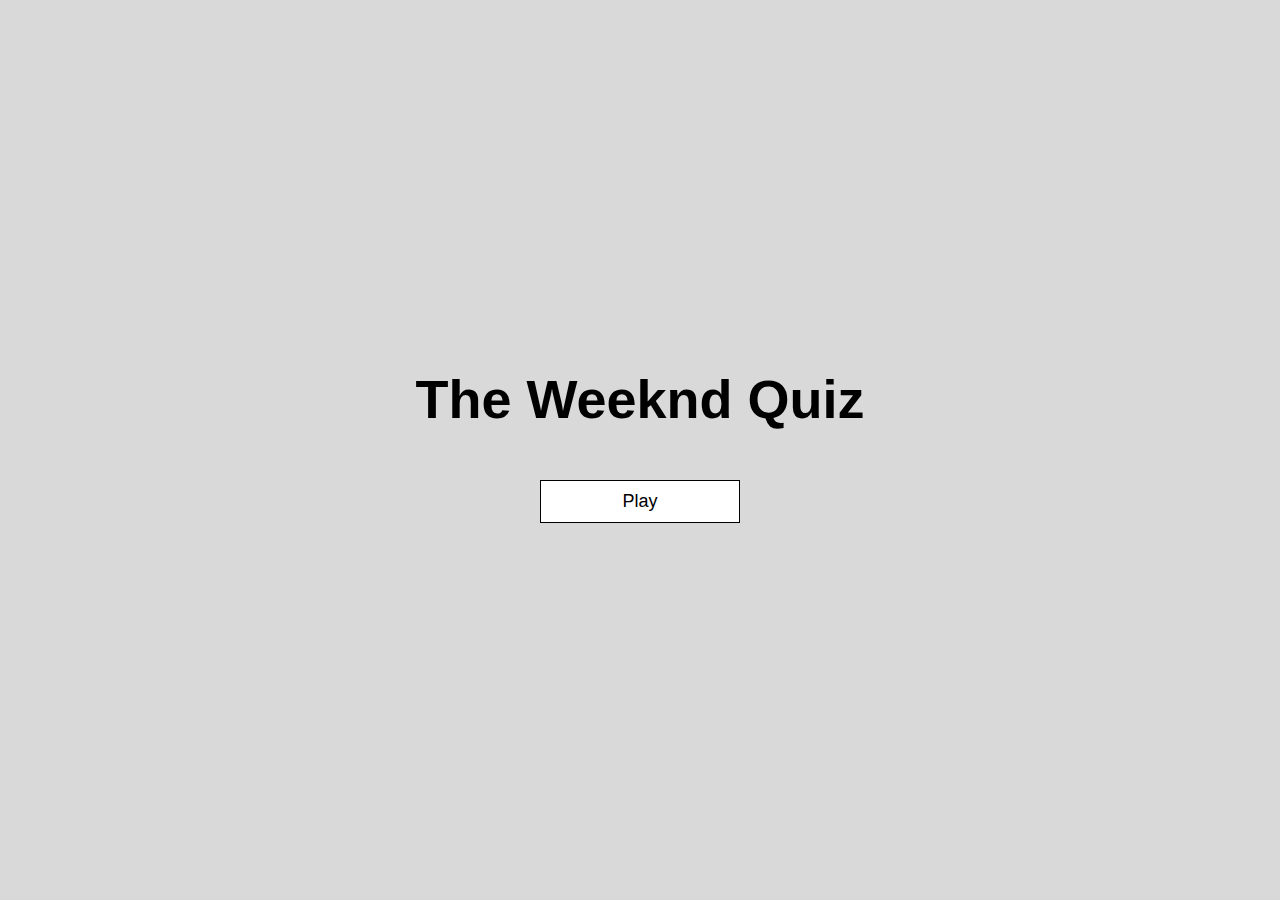
<file: index.html>
<!DOCTYPE html>
<html lang="en">
<head>
    <meta charset="UTF-8">
    <meta http-equiv="X-UA-Compatible" content="IE=edge">
    <meta name="viewport" content="width=device-width, initial-scale=1.0">
    <title>Short Quiz</title>
    <link rel="stylesheet" href="app.css">
</head>
<body>
    <div class="container">
        <div id="home" class="flex-center flex-column">
            <h1>The Weeknd Quiz</h1> 
            <a class = "btn" href="game.html">Play</a>
        </div>
    </div>
</body>
</html>
</file>
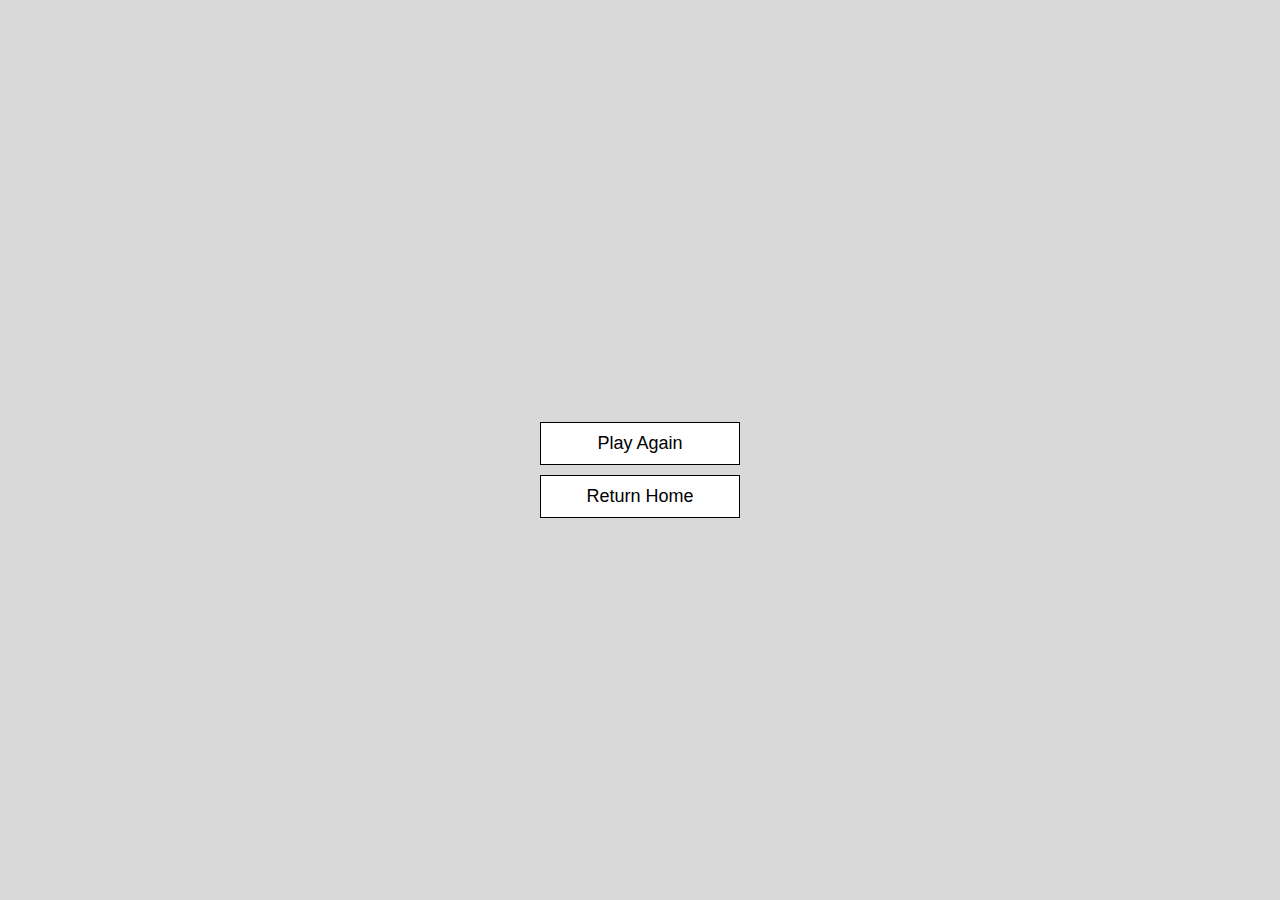
<file: end.html>
<!DOCTYPE html>
<html lang="en">
<head>
    <meta charset="UTF-8">
    <meta http-equiv="X-UA-Compatible" content="IE=edge">
    <meta name="viewport" content="width=device-width, initial-scale=1.0">
    <title>Congratulations!</title>
    <link rel="stylesheet" href="app.css">
</head>
<body>
    <div class="container">
        <div id="end" class="flex-center flex-column">
            <h1 id="finalScore"></h1>
            <a href="game.html" class="btn">Play Again</a>
            <a href="index.html" class="btn">Return Home</a>
        </div>
    </div>
    <script src="end.js"></script>
</body>
</html>
</file>
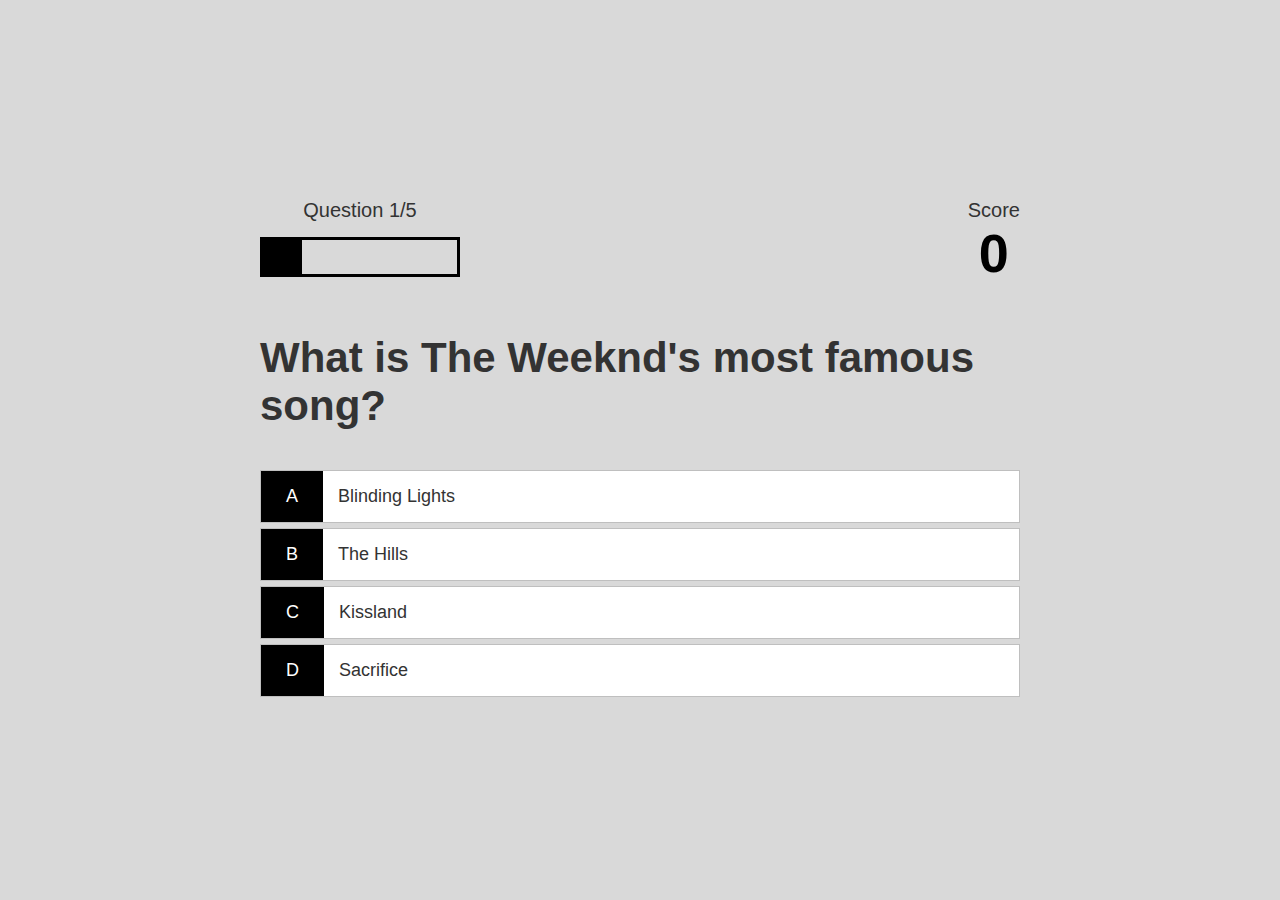
<file: game.html>
<!DOCTYPE html>
<html lang="en">
<head>
    <meta charset="UTF-8" />
    <meta name="viewport" content="width=device-width, initial-scale=1.0" />
    <meta http-equiv="X-UA-Compatible" content="ie=edge" />
    <title>Quick Quiz - Play</title>
    <link rel="stylesheet" href="app.css" />
    <link rel="stylesheet" href="game.css" />
</head>
<body>
    <div class="container">
    <div id="game" class="justify-center flex-column">
        <div id="hud">
        <div id="hud-item">
            <p id= "progressText" class="hud-prefix">
            Question
            </p>
            <div id="progressBar">
                <div id="progressBarFull"></div>
            </div>
        </div>
        <div id="hud-item">
            <p class="hud-prefix">
            Score
            </p>
            <h1 class="hud-main-text" id="score">
            0
            </h1>
        </div>
        </div>
        <h2 id="question">What is the answer to this questions?</h2>
        <div class="choice-container">
        <p class="choice-prefix">A</p>
        <p class="choice-text" data-number="1">Choice 1</p>
        </div>
        <div class="choice-container">
        <p class="choice-prefix">B</p>
        <p class="choice-text" data-number="2">Choice 2</p>
        </div>
        <div class="choice-container">
        <p class="choice-prefix">C</p>
        <p class="choice-text" data-number="3">Choice 3</p>
        </div>
        <div class="choice-container">
        <p class="choice-prefix">D</p>
        <p class="choice-text" data-number="4">Choice 4</p>
        </div>
    </div>
    </div>
    <script src="game.js"></script>
</body>
</html>
</file>
<file: app.css>
:root{
    background-color: hsl(0, 0%, 85%);
    font-size: 62.5%;
}

*{
    box-sizing: border-box;
    font-family: Arial, Helvetica, sans-serif;
    margin: 0;
    padding: 0;
    color: #333;
}

h1, h2, h3, h4{
    margin-bottom: 1rem;
}

h1{
    font-size: 5.4rem;
    color: #000000;
    margin-bottom: 5rem;
}

h1 span{
    font-size: 2.4rem;
    font-weight: 500;
}

h2 {
    font-size: 4.2rem;
    margin-bottom: 4rem;
    font-weight: 700;
}

h3 {
    font-size: 2.8rem;
    font-weight: 500;
}

/* Utilities used */ 

.container{
    width: 100vw;
    height: 100vh;
    display: flex;
    justify-content: center;
    align-items: center;
    max-width: 80rem;
    margin: 0 auto;
    padding: 2rem;
}

.container > * {
    width: 100%;
}

.flex-column {
    display: flex;
    flex-direction: column;
}

.flex-center {
    justify-content: center;
    align-items: center;
}

.text-center {
    text-align: center;
}

.hidden {
    display: none;
}

/* Buttons */
.btn {
    font-size: 1.8rem;
    padding: 1rem 0;
    width: 20rem;
    text-align: center;
    border: 0.1rem solid black;
    margin-bottom: 1rem;
    text-decoration: none;
    color: black;
    background-color: white;
  }
  
  .btn:hover {
    cursor: pointer;
    box-shadow: 0 0.4rem 1.4rem 0 black;
    transform: translateY(-0.1rem);
    transition: transform 150ms;
  }
  
  .btn[disabled]:hover {
    cursor: not-allowed;
    box-shadow: none;
    transform: none;
  }
</file>
<file: game.css>
.choice-container {
    display: flex;
    margin-bottom: 0.5rem;
    width: 100%;
    font-size: 1.8rem;
    border: 0.1rem solid rgba(0, 0, 0, 0.25);
    background-color: white;
}

.choice-container:hover {
    cursor: pointer;
    box-shadow: 0 0.4rem 1.4rem 0 rgba(0, 0, 0, 0.5);
    transform: translateY(-0.1rem);
    transition: transform 150ms;
}

.choice-prefix {
    padding: 1.5rem 2.5rem;
    background-color: black;
    color: white;
}

.choice-text {
    padding: 1.5rem;
}

.correct {
    background-color: #28a745;
}

.incorrect {
    background-color: #dc3545;
}

/* HUD */

#hud {
    display: flex;
    justify-content: space-between;
}

.hud-prefix {
    text-align: center;
    font-size: 2rem;
}

.hud-main-text {
    text-align: center;
}

#progressBar{
    width: 20rem;
    height: 4rem;
    border: 0.3rem solid black;
    margin-top: 1.5rem;
}

#progressBarFull {
    height: 3.4rem;
    background-color: black;
    width: 0%;
}
</file>
